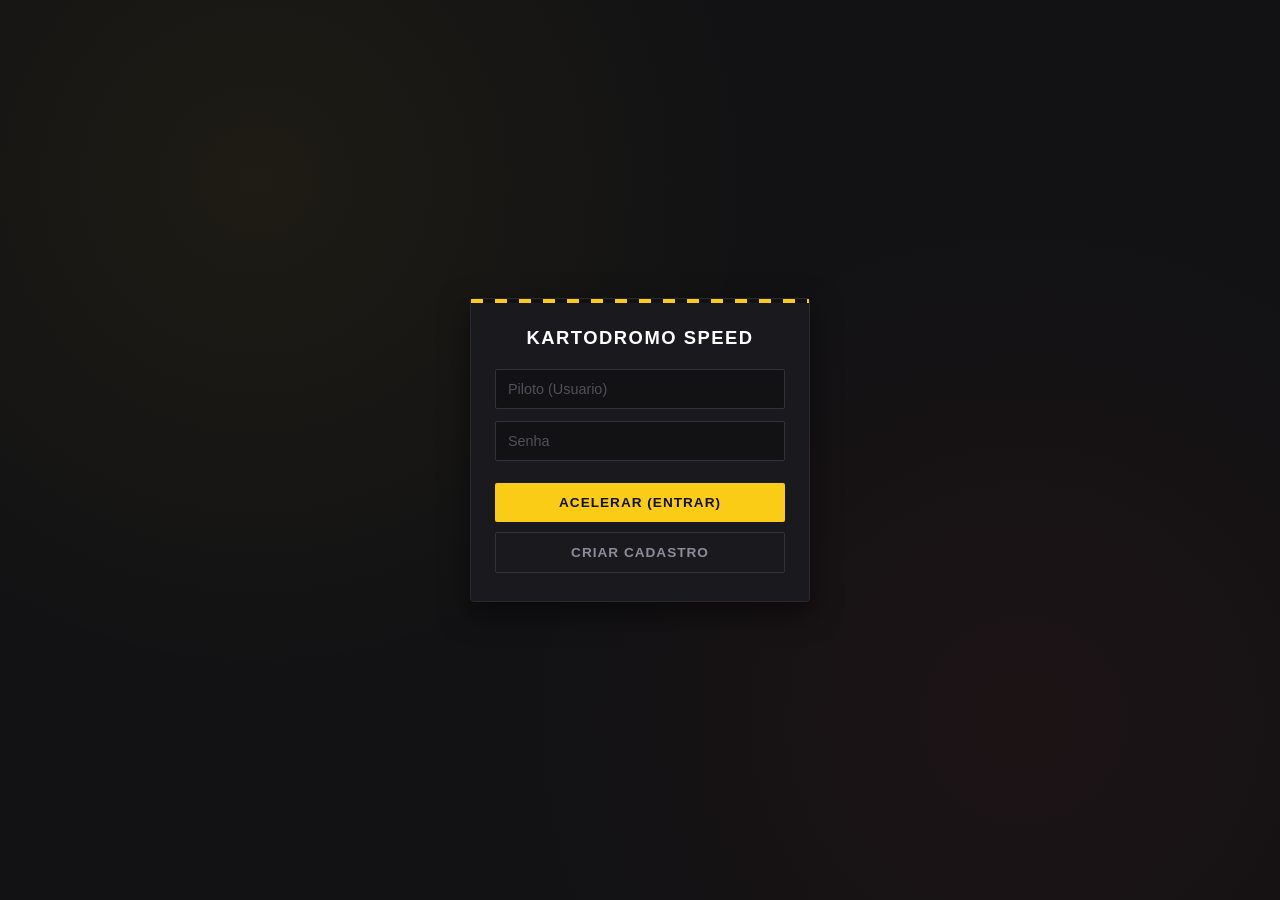
<file: HTML/index.html>
<!DOCTYPE html>
<html lang="pt-BR">
    <head>
        <meta charset="UTF-8">
        <title>Login - Kartodromo Speed</title>
        <link rel="stylesheet" href="style.css">
    </head>
    <body> 
        <form id="form">
            <h2>Kartodromo Speed</h2>
            <input type="text" id="usuario" placeholder="Piloto (Usuario)" required>
            <input type="password" id="senha" placeholder="Senha" required>
            <button type="submit">Acelerar (Entrar)</button>
            <button type="button" id="btnCriarCadastro" onclick="window.location.href='cadastro.html'"> Criar Cadastro </button>
        </form>

        <script src="script.js"></script>
    </body>
</html>
</file>
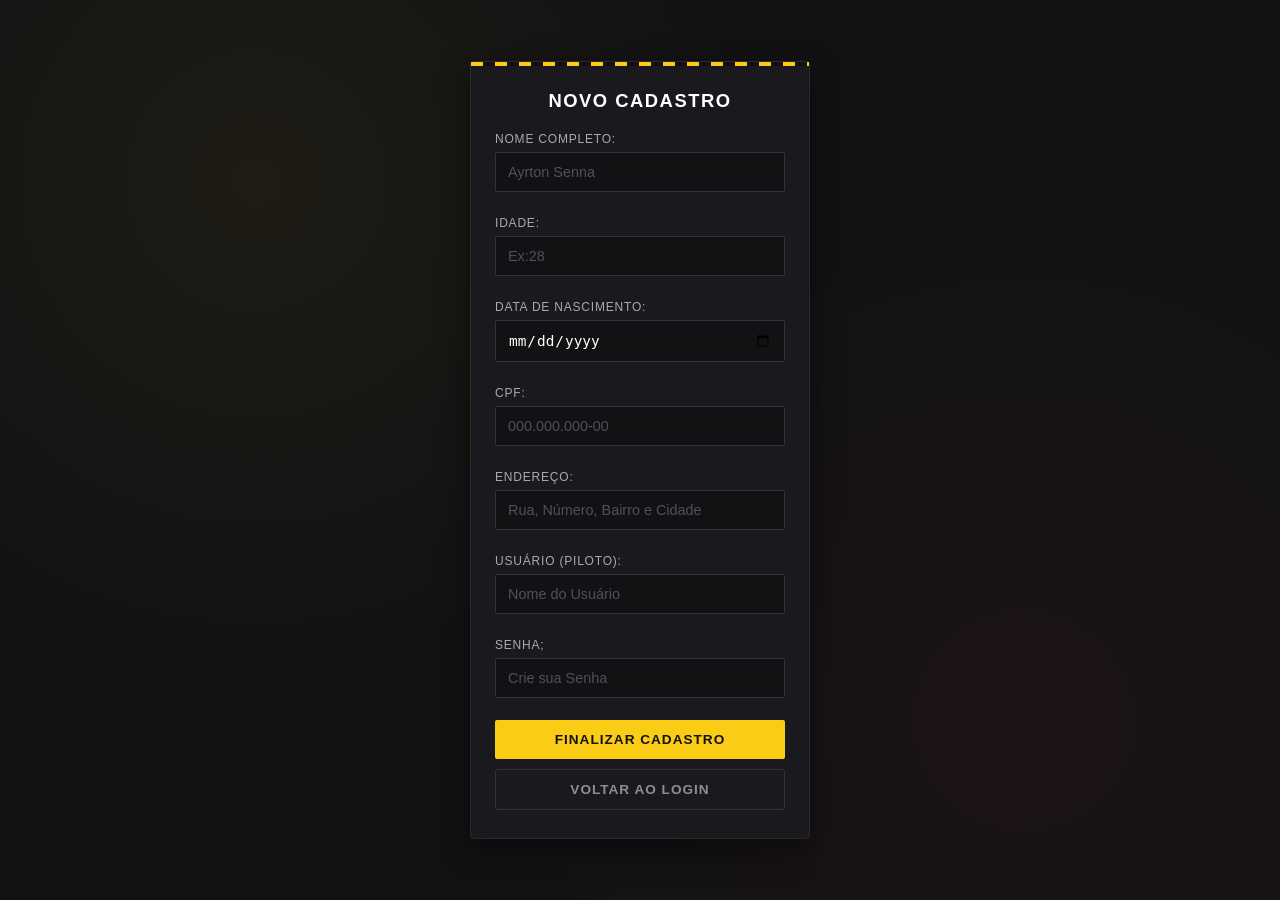
<file: HTML/cadastro.html>
<!DOCTYPE html>
<html lang="pt-BR">
    <head>
        <meta charset="UTF-8">
        <title> Login - Kartodromo Speed </title>
        <link rel="stylesheet" href="style.css">
    </head>
    <body>
        <form id="formCadastro">
            <h2> Novo Cadastro </h2>

            <label for="cadNome"> Nome Completo: </label>
            <input type="text" id="cadNome" placeholder="Ayrton Senna" required>

            <label for="cadIdade"> Idade: </label>
            <input type="number" id="cadIdade" placeholder="Ex:28" min="1" max="128" required>

            <label for="cadNascimento"> Data de Nascimento: </label>
            <input type="date" id="cadNascimento" required>

            <label for="cadCpf"> CPF: </label>
            <input type="text" id="cadCpf" placeholder="000.000.000-00" maxlength="14" required>

            <label for="cadEndereco"> Endereço: </label>
            <input type="text" id="cadEndereco" placeholder="Rua, Número, Bairro e Cidade" required>
            
            <label for="cadUsuario"> usuário (Piloto): </label>
            <input type="text" id="cadUsuario" placeholder="Nome do Usuário" required>

            <label for="cadSenha"> Senha; </label>
            <input type="password" id="cadSenha" placeholder="Crie sua Senha" required>

            <button type="submit"> Finalizar Cadastro </button>
            <button type="button" id="btnVoltarLogin" onclick="window.location.href='index.html'"> Voltar ao Login </button>
        </form>
        <script src="script.js"></script>
    </body>
</html>
</file>
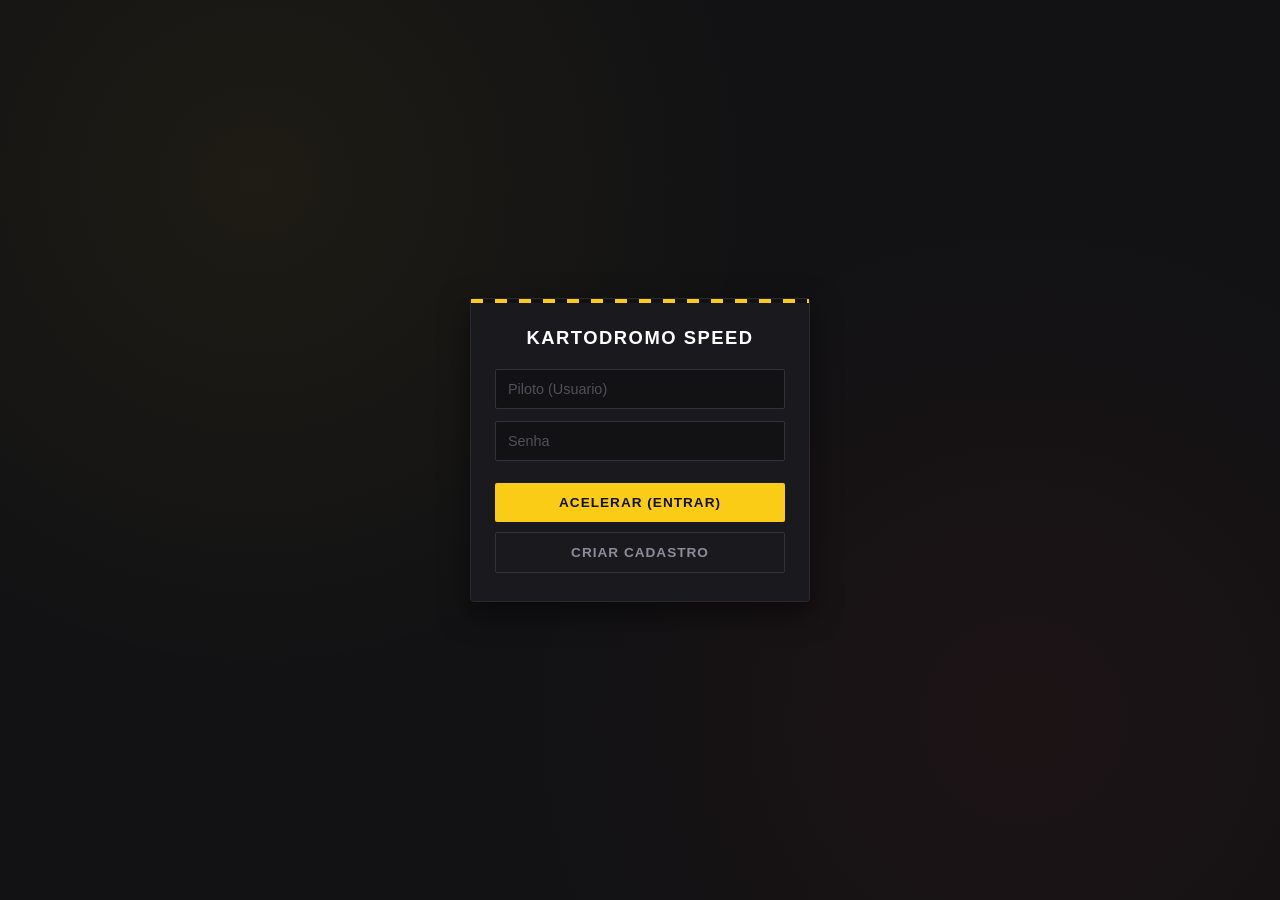
<file: HTML/home.html>
<!DOCTYPE html>
<html lang="pt-BR">
    <head>
        <meta charset="UTF-8">
        <title>Painel do Piloto - Kartodromo Speed</title>
        <link rel="stylesheet" href="style.css">
    </head>
    <body>

        <div class="card-home">
            <h2>Kartodromo Speed</h2>
            <p id="mensagemBoasVindas">Bem-vindo, Piloto!</p>

            <form id="formAgendamento">
                <label for="dataCorrida">Escolha a data:</label>
                <input type="date" id="dataCorrida" required>

                <label for="pistaCorrida">Escolha a pista:</label>
                <select id="pistaCorrida" required>
                    <option value="">Selecione uma pista</option>
                    <option value="Pista Asfalto (Indoor)">Pista Asfalto (Indoor)</option>
                    <option value="Circuito Rapido (Outdoor)">Circuito Rapido (Outdoor)</option>
                    <option value="Pista Noturna Pro">Pista Noturna Pro</option>
                </select>

                <button type="submit">Confirmar Agendamento</button>
            </form>

            <p id="statusAgendamento"></p>

            <button id="btnSair">Sair dos Boxes</button>
        </div>

        <script src="script.js"></script>
    </body>  
</html>
</file>
<file: HTML/style.css>
* {
    margin: 0;
    padding: 0;
    box-sizing: border-box;
}

body {
    display: flex;
    justify-content: center;
    align-items: center;
    min-height: 100vh;
    font-family: -apple-system, BlinkMacSystemFont, "Segoe UI", Roboto, Helvetica, Arial, sans-serif;
    background-color: #121214;
    background-image: 
        radial-gradient(circle at 20% 20%, rgba(250, 204, 21, 0.05) 0%, transparent 40%),
        radial-gradient(circle at 80% 80%, rgba(220, 38, 38, 0.05) 0%, transparent 40%);
    color: #e1e1e6;
    padding: 20px;
}

form, .card-home {
    background: #1a1a1e;
    width: 100%;
    max-width: 340px;
    padding: 28px 24px;
    border: 1px solid #29292e;
    border-radius: 4px;
    box-shadow: 0 10px 30px rgba(0, 0, 0, 0.5);
    position: relative;
}

form::before, .card-home::before {
    content: "";
    position: absolute;
    top: 0;
    left: 0;
    right: 0;
    height: 4px;
    background: repeating-linear-gradient(
        90deg,
        #facc15 0px,
        #facc15 12px,
        #121214 12px,
        #121214 24px
    );
}

h2 {
    font-size: 1.15rem;
    letter-spacing: 1.5px;
    text-transform: uppercase;
    color: #ffffff;
    margin-bottom: 20px;
    text-align: center;
    font-weight: 700;
}

label {
    display: block;
    font-size: 0.75rem;
    text-transform: uppercase;
    letter-spacing: 0.8px;
    color: #a8a8b3;
    margin-bottom: 6px;
    margin-top: 12px;
}

input, select {
    width: 100%;
    padding: 11px 12px;
    font-size: 0.9rem;
    background: #121214;
    border: 1px solid #323238;
    border-radius: 2px;
    color: #ffffff;
    margin-bottom: 12px;
    outline: none;
    transition: border-color 0.15s ease;
}

input:focus, select:focus {
    border-color: #facc15;
}

input::placeholder {
    color: #505059;
}

button {
    width: 100%;
    padding: 12px;
    margin-top: 10px;
    font-size: 0.85rem;
    letter-spacing: 1px;
    text-transform: uppercase;
    font-weight: 700;
    background: #facc15;
    color: #121214;
    border: none;
    border-radius: 2px;
    cursor: pointer;
    transition: background 0.15s ease, transform 0.05s ease;
}

button:hover {
    background: #eab308;
}

button:active {
    transform: translateY(1px);
}

#btnSair {
    background: transparent;
    border: 1px solid #323238;
    color: #8d8d99;
    margin-top: 14px;
}

#btnSair:hover {
    border-color: #7c7c8a;
    color: #e1e1e6;
    background: transparent;
}

#mensagemBoasVindas {
    text-align: center;
    color: #a8a8b3;
    font-size: 0.9rem;
    margin-bottom: 10px;
}

#statusAgendamento {
    font-size: 0.8rem;
    color: #4ade80;
    text-align: center;
    margin-top: 12px;
    line-height: 1.4;
}

.card-home form {
    background: transparent;
    border: none;
    padding: 0;
    box-shadow: none;
    max-width: 100%;
}

.card-home form::before {
    display: none;
}

#btnCriarCadastro, #btnVoltarLogin{
    background: transparent;
    border: 1px solid #323238;
    color: #8d8d99;
    margin-top: 10px;
}

#btnCriarCadastro:hover, #btnVoltarLogin:hover {
    border-color: #7c7c8a;
    color: #e1e1e6;
    background: transparent;
}
</file>
